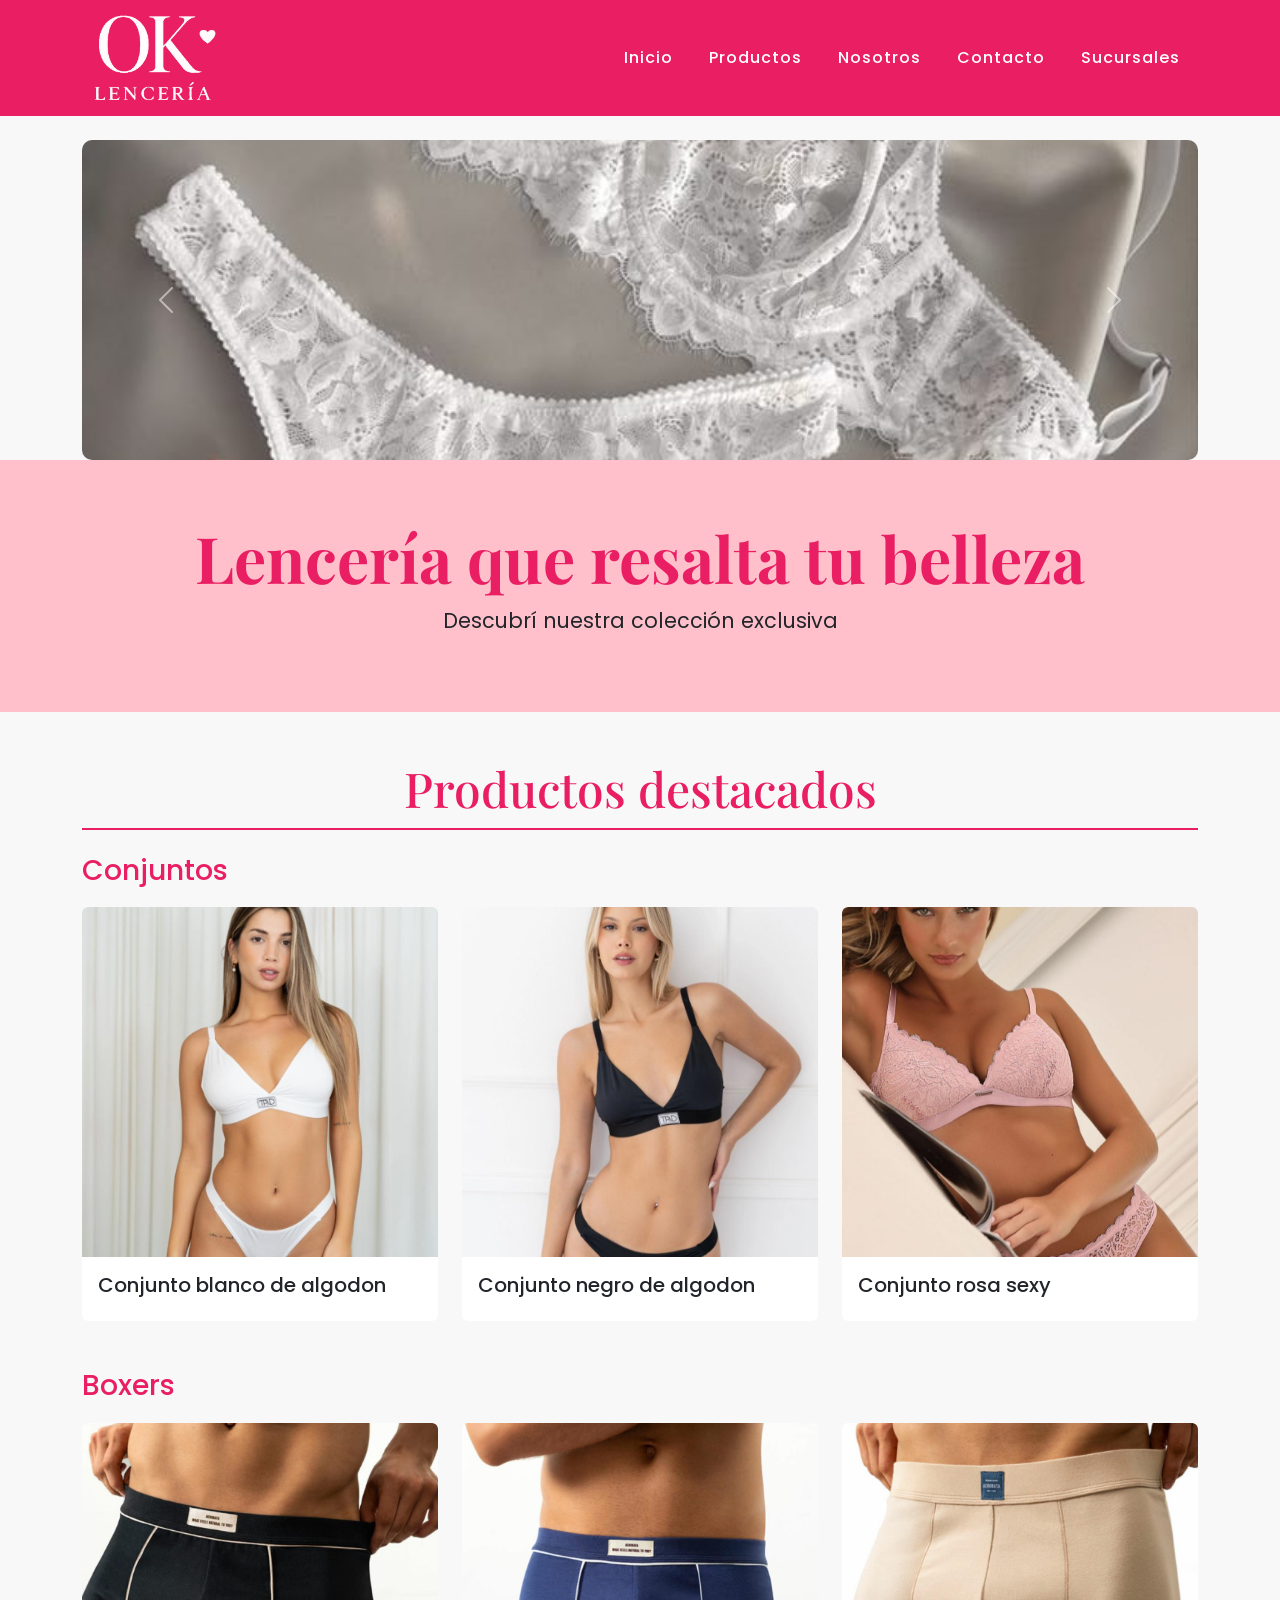
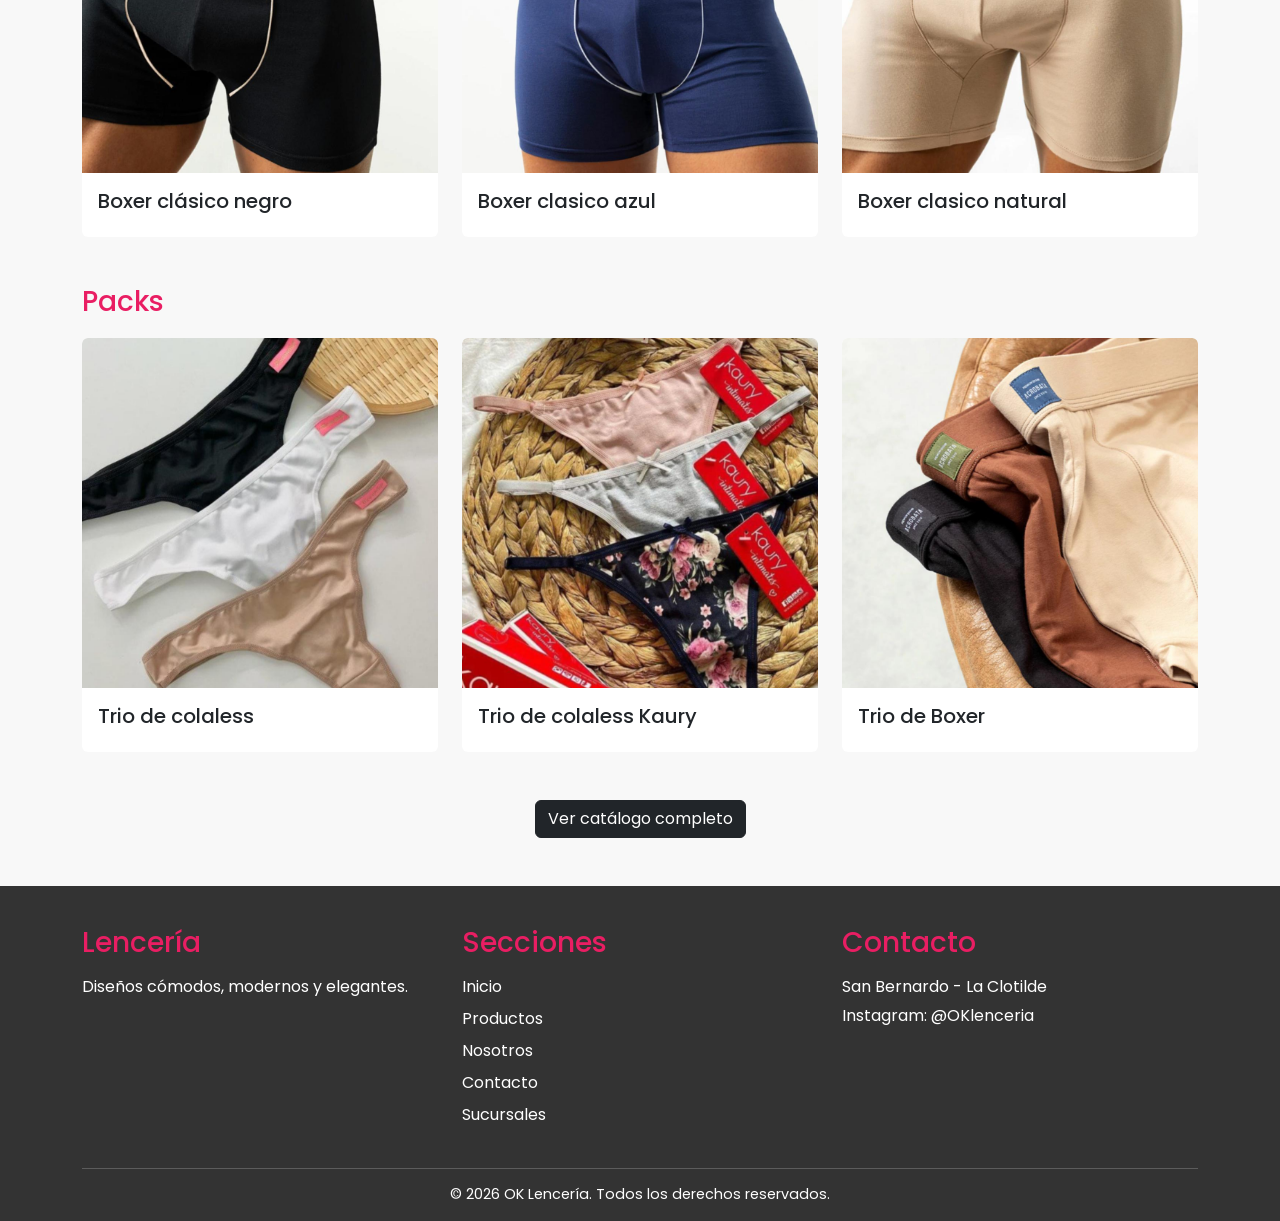
<file: index.html>
<!DOCTYPE html>
<html lang="en">
<head>
    <meta charset="UTF-8">
    <meta name="viewport" content="width=device-width, initial-scale=1.0">
    <meta name="description" content="OK Lenceria: tienda de lenceria elegante, moderna y comoda en San Bernardo yLa Clotilde">
    <meta name="keywords" content="lencería, ropa interior, San Bernardo, La Clotilde, moda femenina">
    <title>Inicio | OK Lenceria</title>

    <link href="https://cdn.jsdelivr.net/npm/bootstrap@5.3.0/dist/css/bootstrap.min.css" rel="stylesheet">
    <link rel="stylesheet" href="css/style.css">
    <link rel="preconnect" href="https://fonts.googleapis.com">
<link rel="preconnect" href="https://fonts.gstatic.com" crossorigin>

<link href="https://fonts.googleapis.com/css2?family=Playfair+Display:wght@500;700&family=Poppins:wght@300;400;500&display=swap" rel="stylesheet">
</head>

<body>


<header>
    <nav class="navbar navbar-expand-lg">
        <div class="container">

            <a class="navbar-brand" href="index.html">
                <img src="imagenes/logo-ok-navbar.png" alt="OK Lencería" class="logo-navbar">

            </a>

            <button 
                class="navbar-toggler" 
                type="button" 
                data-bs-toggle="collapse" 
                data-bs-target="#navbarNav"
                aria-controls="navbarNav"
                aria-expanded="false"
                aria-label="Abrir menú de navegación"
            >
                <span class="navbar-toggler-icon"></span>
            </button>

            <div class="collapse navbar-collapse" id="navbarNav">
                <ul class="navbar-nav ms-auto">

                    <li class="nav-item"><a class="nav-link" href="index.html">Inicio</a></li>
                    <li class="nav-item"><a class="nav-link" href="pages/productos.html">Productos</a></li>
                    <li class="nav-item"><a class="nav-link" href="pages/nosotros.html">Nosotros</a></li>
                    <li class="nav-item"><a class="nav-link" href="pages/contacto.html">Contacto</a></li>
                    <li class="nav-item"><a class="nav-link" href="pages/sucursales.html">Sucursales</a></li>

                </ul>
            </div>

        </div>
    </nav>
</header>

<main>
<section class="container mt-4">

    <div id="carouselLenceria" class="carousel slide" data-bs-ride="carousel">

        <div class="carousel-inner">

            <!-- Imagen 1 -->
            <div class="carousel-item active">
                <img 
                    src="imagenes/conjunto1.jpg"
                    class="d-block w-100 carousel-img"
                    alt="Lencería elegante"
                >
            </div>

            <!-- Imagen 2 -->
            <div class="carousel-item">
                <img 
                    src="imagenes/trio_colaless.jpeg"
                    class="d-block w-100 carousel-img"
                    alt="Trio colaless"
                >
            </div>

            <!-- Imagen 3 -->
            <div class="carousel-item">
                <img 
                    src="imagenes/bodyblanco1.jpeg"
                    class="d-block w-100 carousel-img"
                    alt="Body blanco"
                >
            </div>

        </div>

        <!-- Flechas -->
        <button class="carousel-control-prev" type="button" data-bs-target="#carouselLenceria" data-bs-slide="prev">

            <span class="carousel-control-prev-icon"></span>

        </button>

        <button class="carousel-control-next" type="button" data-bs-target="#carouselLenceria" data-bs-slide="next">

            <span class="carousel-control-next-icon"></span>

        </button>

    </div>

</section>
<!-- HERO -->
<section class="hero">
    <h1>Lencería que resalta tu belleza</h1>
    <p>Descubrí nuestra colección exclusiva</p>
</section>

<!-- PRODUCTOS DESTACADOS -->
<!--<section class="container mt-5">
    <h2 class="text-center">Productos destacados</h2>

    <div class="row">

        <div class="col-md-4">
            <div class="card producto-card">
                <img src="imagenes/conjunto2.jpg" class="card-img-top" alt="Conjunto beige">
                <div class="card-body">
                    <h5>Conjunto Elegante</h5>
                    <p>Diseño cómodo y moderno</p>
                </div>
            </div>
        </div>

        <div class="col-md-4">
            <div class="card producto-card">
                <img src="imagenes/conjunto1.jpg" class="card-img-top" alt="Body encaje">
                <div class="card-body">
                    <h5>Encaje Premium</h5>
                    <p>Calidad superior</p>
                </div>
            </div>
        </div>

        <div class="col-md-4">
            <div class="card producto-card">
                <img src="imagenes/body1.jpg" class="card-img-top" alt="Conjunto encaje">
                <div class="card-body">
                    <h5>Body Sensual</h5>
                    <p>Elegancia y estilo</p>
                </div>
            </div>
        </div>

    </div>
</section>-->
<section class="container mt-5 catalogo-destacado">

    <h2 class="text-center mb-4">Productos destacados</h2>

    <!-- Conjuntos -->
    <h3>Conjuntos</h3>
    <div class="row g-4 mb-5">

        <div class="col-md-4">
            <div class="card producto-card">
                <img src="imagenes/conjuntoblanco1.jpeg" class="card-img-top" alt="Conjunto blanco de algodon">
                <div class="card-body">
                    <h5>Conjunto blanco de algodon</h5>
                </div>
            </div>
        </div>

        <div class="col-md-4">
            <div class="card producto-card">
                <img src="imagenes/conjuntonegro1.jpeg" class="card-img-top" alt="Conjunto negro de algodon">
                <div class="card-body">
                    <h5>Conjunto negro de algodon</h5>
                </div>
            </div>
        </div>

        <div class="col-md-4">
            <div class="card producto-card">
                <img src="imagenes/conjuntorosa1.jpeg" class="card-img-top" alt="Conjunto rosa sexy">
                <div class="card-body">
                    <h5>Conjunto rosa sexy</h5>
                </div>
            </div>
        </div>

    </div>

    <!-- Boxers -->
    <h3>Boxers</h3>
    <div class="row g-4 mb-5">

        <div class="col-md-4">
            <div class="card producto-card">
                <img src="imagenes/boxer1.jpeg" class="card-img-top" alt="Boxer clásico negro">
                <div class="card-body">
                    <h5>Boxer clásico negro</h5>
                </div>
            </div>
        </div>

        <div class="col-md-4">
            <div class="card producto-card">
                <img src="imagenes/boxer2.jpeg" class="card-img-top" alt="Boxer clasico azul">
                <div class="card-body">
                    <h5>Boxer clasico azul</h5>
                </div>
            </div>
        </div>

        <div class="col-md-4">
            <div class="card producto-card">
                <img src="imagenes/boxer3.jpeg" class="card-img-top" alt="Boxer clasico natural">
                <div class="card-body">
                    <h5>Boxer clasico natural</h5>
                </div>
            </div>
        </div>

    </div>

     <!-- packs -->
    <h3>Packs</h3>
    <div class="row g-4 mb-5">

        <div class="col-md-4">
            <div class="card producto-card">
                <img src="imagenes/trio_colaless.jpeg" class="card-img-top" alt="Trio de colaless">
                <div class="card-body">
                    <h5>Trio de colaless</h5>
                </div>
            </div>
        </div>

        <div class="col-md-4">
            <div class="card producto-card">
                <img src="imagenes/trio_kaury.jpeg" class="card-img-top" alt="Trio de colaless kaury">
                <div class="card-body">
                    <h5>Trio de colaless Kaury</h5>
                </div>
            </div>
        </div>

        <div class="col-md-4">
            <div class="card producto-card">
                <img src="imagenes/trio_boxer.jpeg" class="card-img-top" alt="Trio de boxer">
                <div class="card-body">
                    <h5>Trio de Boxer</h5>
                </div>
            </div>
        </div>

    </div>

     <!-- Pijamas 
    <h3>Pijamas</h3>
    <div class="row g-4 mb-5">

        <div class="col-md-4">
            <div class="card producto-card">
                <img src="imagenes/pijama1.jpeg" class="card-img-top" alt="Pijama de invierno">
                <div class="card-body">
                    <h5>Pijama de invierno algodon</h5>
                </div>
            </div>
        </div>

        <div class="col-md-4">
            <div class="card producto-card">
                <img src="imagenes/pijama3.jpeg" class="card-img-top" alt="Pijama de invierno">
                <div class="card-body">
                    <h5>Pijama de invierno algodon</h5>
                </div>
            </div>
        </div>

        <div class="col-md-4">
            <div class="card producto-card">
                <img src="imagenes/pijama2.jpeg" class="card-img-top" alt="Pijama">
                <div class="card-body">
                    <h5>Pijama cómodo</h5>
                </div>
            </div>
        </div>

    </div>

     Pantuflas 
    <h3>Pantuflas</h3>
    <div class="row g-4 mb-5">

        <div class="col-md-4">
            <div class="card producto-card">
                <img src="imagenes/pantuflas1.jpeg" class="card-img-top" alt="Pantuflas de invierno">
                <div class="card-body">
                    <h5>Pantuflas de invierno</h5>
                </div>
            </div>
        </div>

        <div class="col-md-4">
            <div class="card producto-card">
                <img src="imagenes/pantuflas2.jpeg" class="card-img-top" alt="Pantuflas de invierno color natural">
                <div class="card-body">
                    <h5>Pantuflas de invierno color natural</h5>
                </div>
            </div>
        </div>

        <div class="col-md-4">
            <div class="card producto-card">
                <img src="imagenes/pantuflas3.jpeg" class="card-img-top" alt="Pantuflas animalprint ">
                <div class="card-body">
                    <h5>Pantuflas animalprint</h5>
                </div>
            </div>
        </div>

    </div>

      Medias 
    <h3>Medias infantiles</h3>
    <div class="row g-4 mb-5">

        <div class="col-md-4">
            <div class="card producto-card">
                <img src="imagenes/soquete1.jpeg" class="card-img-top" alt="Medias para niñas">
                <div class="card-body">
                    <h5>Medias para niñas</h5>
                </div>
            </div>
        </div>

        <div class="col-md-4">
            <div class="card producto-card">
                <img src="imagenes/soquete2.jpeg" class="card-img-top" alt="Medias para niñas simpaticas">
                <div class="card-body">
                    <h5>Medias para niñas simpaticas</h5>
                </div>
            </div>
        </div>

        <div class="col-md-4">
            <div class="card producto-card">
                <img src="imagenes/soquete3.jpeg" class="card-img-top" alt="Medias para niñas">
                <div class="card-body">
                    <h5>Medias para niñas</h5>
                </div>
            </div>
        </div>

    </div> -->

<div class="text-center mb-5">
    <a href="pages/productos.html" class="btn btn-dark">
        Ver catálogo completo
    </a>
</div>


</section>

</main>


<footer class="footer">
    <div class="container">
        <div class="row text-center text-md-start">

            <div class="col-md-4">
                <h3>Lencería</h3>
                <p>Diseños cómodos, modernos y elegantes.</p>
            </div>

            <div class="col-md-4">
                <h3>Secciones</h3>
                <ul>
                    <li><a href="index.html">Inicio</a></li>
                    <li><a href="pages/productos.html">Productos</a></li>
                    <li><a href="pages/nosotros.html">Nosotros</a></li>
                    <li><a href="pages/contacto.html">Contacto</a></li>
                    <li><a href="pages/sucursales.html">Sucursales</a></li>
                </ul>
            </div>

            <div class="col-md-4">
                <h3>Contacto</h3>
                <p>San Bernardo - La Clotilde</p>
                <p>Instagram: @OKlenceria</p>
            </div>

        </div>

        <p class="footer-copy text-center">
            © 2026 OK Lencería. Todos los derechos reservados.
        </p>
    </div>
</footer>


<script src="https://cdn.jsdelivr.net/npm/bootstrap@5.3.0/dist/js/bootstrap.bundle.min.js"></script>
    
</body>

</html>
</file>
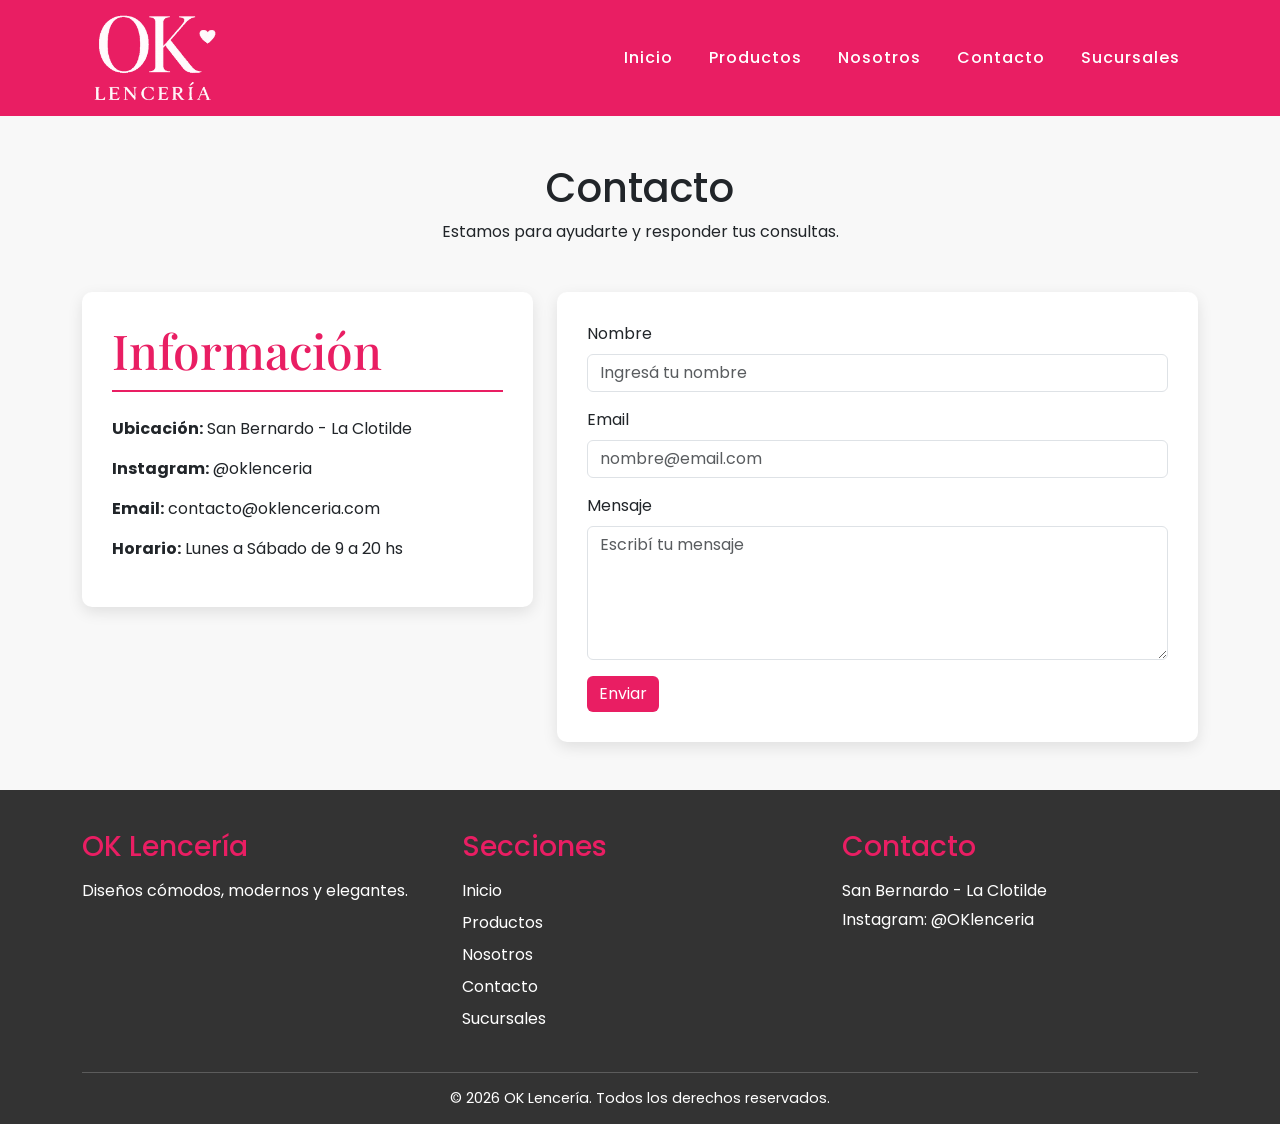
<file: pages/contacto.html>
<!DOCTYPE html>
<html lang="en">
<head>
    <meta charset="UTF-8">
    <meta name="viewport" content="width=device-width, initial-scale=1.0">
    <meta name="description" content="Como podes contactarnos?">
    <meta name="keywords" content="lencería, ropa interior, San Bernardo, La Clotilde, moda femenina">
    <title>Contacto | OK Lenceria </title>

    <link href="https://cdn.jsdelivr.net/npm/bootstrap@5.3.0/dist/css/bootstrap.min.css" rel="stylesheet">
    <link rel="stylesheet" href="../css/style.css">
    <link rel="preconnect" href="https://fonts.googleapis.com">
<link rel="preconnect" href="https://fonts.gstatic.com" crossorigin>

<link href="https://fonts.googleapis.com/css2?family=Playfair+Display:wght@500;700&family=Poppins:wght@300;400;500&display=swap" rel="stylesheet">
</head>

<body>

<header>
    <nav class="navbar navbar-expand-lg">
        <div class="container">
            <a class="navbar-brand" href="../index.html">
                <img src="../imagenes/logo-ok-navbar.png" alt="OK Lencería" class="logo-navbar">
            </a>

            <button class="navbar-toggler" type="button" data-bs-toggle="collapse" data-bs-target="#navbarNav">
                <span class="navbar-toggler-icon"></span>
            </button>

            <div class="collapse navbar-collapse" id="navbarNav">
                <ul class="navbar-nav ms-auto">
                    <li class="nav-item"><a class="nav-link" href="../index.html">Inicio</a></li>
                    <li class="nav-item"><a class="nav-link" href="productos.html">Productos</a></li>
                    <li class="nav-item"><a class="nav-link" href="nosotros.html">Nosotros</a></li>
                    <li class="nav-item"><a class="nav-link" href="contacto.html">Contacto</a></li>
                    <li class="nav-item"><a class="nav-link" href="sucursales.html">Sucursales</a></li>
                </ul>
            </div>
        </div>
    </nav>
</header>

<main class="container mt-5 mb-5">

    <section class="text-center mb-5">
        <h1>Contacto</h1>
        <p>Estamos para ayudarte y responder tus consultas.</p>
    </section>

    <section class="row g-4 justify-content-center">

        <div class="col-md-5">
            <div class="info-card">
                <h2>Información</h2>
                <p><strong>Ubicación:</strong> San Bernardo - La Clotilde</p>
                <p><strong>Instagram:</strong> @oklenceria</p>
                <p><strong>Email:</strong> contacto@oklenceria.com</p>
                <p><strong>Horario:</strong> Lunes a Sábado de 9 a 20 hs</p>
            </div>
        </div>

        <div class="col-md-7">
            <form class="formulario-contacto">

                <div class="mb-3">
                    <label for="nombre" class="form-label">Nombre</label>
                    <input type="text" class="form-control" id="nombre" placeholder="Ingresá tu nombre">
                </div>

                <div class="mb-3">
                    <label for="email" class="form-label">Email</label>
                    <input type="email" class="form-control" id="email" placeholder="nombre@email.com">
                </div>

                <div class="mb-3">
                    <label for="mensaje" class="form-label">Mensaje</label>
                    <textarea class="form-control" id="mensaje" rows="5" placeholder="Escribí tu mensaje"></textarea>
                </div>

                <button type="submit" class="btn btn-dark">Enviar</button>

            </form>
        </div>

    </section>

</main>

<footer class="footer">
    <div class="container">
        <div class="row text-center text-md-start">

            <div class="col-md-4">
                <h3>OK Lencería</h3>
                <p>Diseños cómodos, modernos y elegantes.</p>
            </div>

            <div class="col-md-4">
                <h3>Secciones</h3>
                <ul>
                    <li><a href="../index.html">Inicio</a></li>
                    <li><a href="productos.html">Productos</a></li>
                    <li><a href="nosotros.html">Nosotros</a></li>
                    <li><a href="contacto.html">Contacto</a></li>
                    <li><a href="sucursales.html">Sucursales</a></li>
                </ul>
            </div>

            <div class="col-md-4">
                <h3>Contacto</h3>
                <p>San Bernardo - La Clotilde</p>
                <p>Instagram: @OKlenceria</p>
            </div>

        </div>

        <p class="footer-copy text-center">
            © 2026 OK Lencería. Todos los derechos reservados.
        </p>
    </div>
</footer>

<script src="https://cdn.jsdelivr.net/npm/bootstrap@5.3.0/dist/js/bootstrap.bundle.min.js"></script>

</body>

</html>
</file>
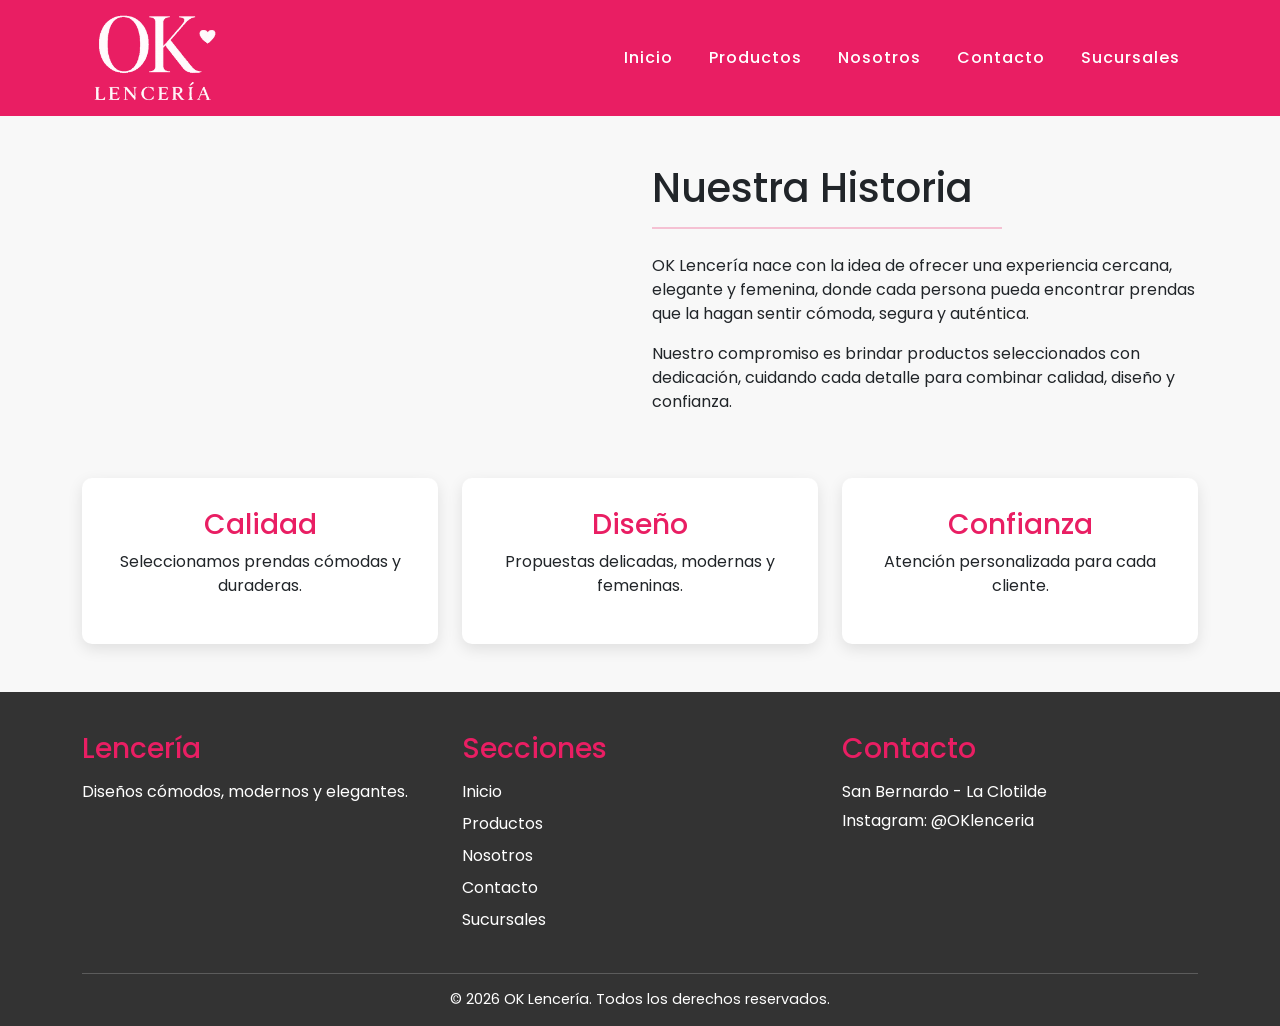
<file: pages/nosotros.html>
<!DOCTYPE html>
<html lang="en">
<head>
    <meta charset="UTF-8">
    <meta name="viewport" content="width=device-width, initial-scale=1.0">
    <meta name="description" content="Conocenos">
    <meta name="keywords" content="lencería, ropa interior, San Bernardo, La Clotilde, moda femenina">
    <title>Nosotros | OK Lenceria</title>

    <link href="https://cdn.jsdelivr.net/npm/bootstrap@5.3.0/dist/css/bootstrap.min.css" rel="stylesheet">
    <link rel="stylesheet" href="../css/style.css">
    <link rel="preconnect" href="https://fonts.googleapis.com">
<link rel="preconnect" href="https://fonts.gstatic.com" crossorigin>

<link href="https://fonts.googleapis.com/css2?family=Playfair+Display:wght@500;700&family=Poppins:wght@300;400;500&display=swap" rel="stylesheet">
</head>

<body>

<header>
    <nav class="navbar navbar-expand-lg">
        <div class="container">

            <a class="navbar-brand" href="../index.html">
                <img src="../imagenes/logo-ok-navbar.png" alt="OK Lencería" class="logo-navbar">
            </a>

            <button 
                class="navbar-toggler" 
                type="button" 
                data-bs-toggle="collapse" 
                data-bs-target="#navbarNav"
                aria-controls="navbarNav"
                aria-expanded="false"
                aria-label="Abrir menú de navegación"
            >
                <span class="navbar-toggler-icon"></span>
            </button>

            <div class="collapse navbar-collapse" id="navbarNav">
                <ul class="navbar-nav ms-auto">

                    <li class="nav-item"><a class="nav-link" href="../index.html">Inicio</a></li>
                    <li class="nav-item"><a class="nav-link" href="productos.html">Productos</a></li>
                    <li class="nav-item"><a class="nav-link" href="nosotros.html">Nosotros</a></li>
                    <li class="nav-item"><a class="nav-link" href="contacto.html">Contacto</a></li>
                    <li class="nav-item"><a class="nav-link" href="sucursales.html">Sucursales</a></li>

                </ul>
            </div>

        </div>
    </nav>
</header>


<main class="container mt-5 mb-5">

   
    <!-- Imagen + texto -->
    <section class="row align-items-center mb-5">

        <div class="col-md-6">
            
        </div>

        <div class="col-md-6">

            <h1>Nuestra Historia</h1>
            <hr class="linea-titulo">

            <p>
                OK Lencería nace con la idea de ofrecer una experiencia cercana,
                elegante y femenina, donde cada persona pueda encontrar prendas
                que la hagan sentir cómoda, segura y auténtica.   
            </p>
                
            <p>
                Nuestro compromiso es brindar productos seleccionados con dedicación,
                cuidando cada detalle para combinar calidad, diseño y confianza.  
            </p>

        </div>

    </section>

    <!-- Cards -->
    <section class="row text-center g-4">

        <div class="col-md-4">

            <div class="info-card">

                <h3>Calidad</h3>
                <p>
                    Seleccionamos prendas cómodas y duraderas.  
                </p>

            </div>

        </div>

        <div class="col-md-4">

            <div class="info-card">

                <h3>Diseño</h3>

                <p>
                   Propuestas delicadas, modernas y femeninas.
                </p>

            </div>

        </div>

        <div class="col-md-4">

            <div class="info-card">

                <h3>Confianza</h3>

                <p>
                    Atención personalizada para cada cliente.
                </p>

            </div>

        </div>

    </section>

</main>


<footer class="footer">
    <div class="container">
        <div class="row text-center text-md-start">

            <div class="col-md-4">
                <h3>Lencería</h3>
                <p>Diseños cómodos, modernos y elegantes.</p>
            </div>

            <div class="col-md-4">
                <h3>Secciones</h3>
                <ul>
                    <li><a href="../index.html">Inicio</a></li>
                    <li><a href="productos.html">Productos</a></li>
                    <li><a href="nosotros.html">Nosotros</a></li>
                    <li><a href="contacto.html">Contacto</a></li>
                    <li><a href="sucursales.html">Sucursales</a></li>
                </ul>
            </div>

            <div class="col-md-4">
                <h3>Contacto</h3>
                <p>San Bernardo - La Clotilde</p>
                <p>Instagram: @OKlenceria</p>
            </div>

        </div>

        <p class="footer-copy text-center">
            © 2026 OK Lencería. Todos los derechos reservados.
        </p>
    </div>

</footer>

<script src="https://cdn.jsdelivr.net/npm/bootstrap@5.3.0/dist/js/bootstrap.bundle.min.js"></script>
    
</body>

</html>
</file>
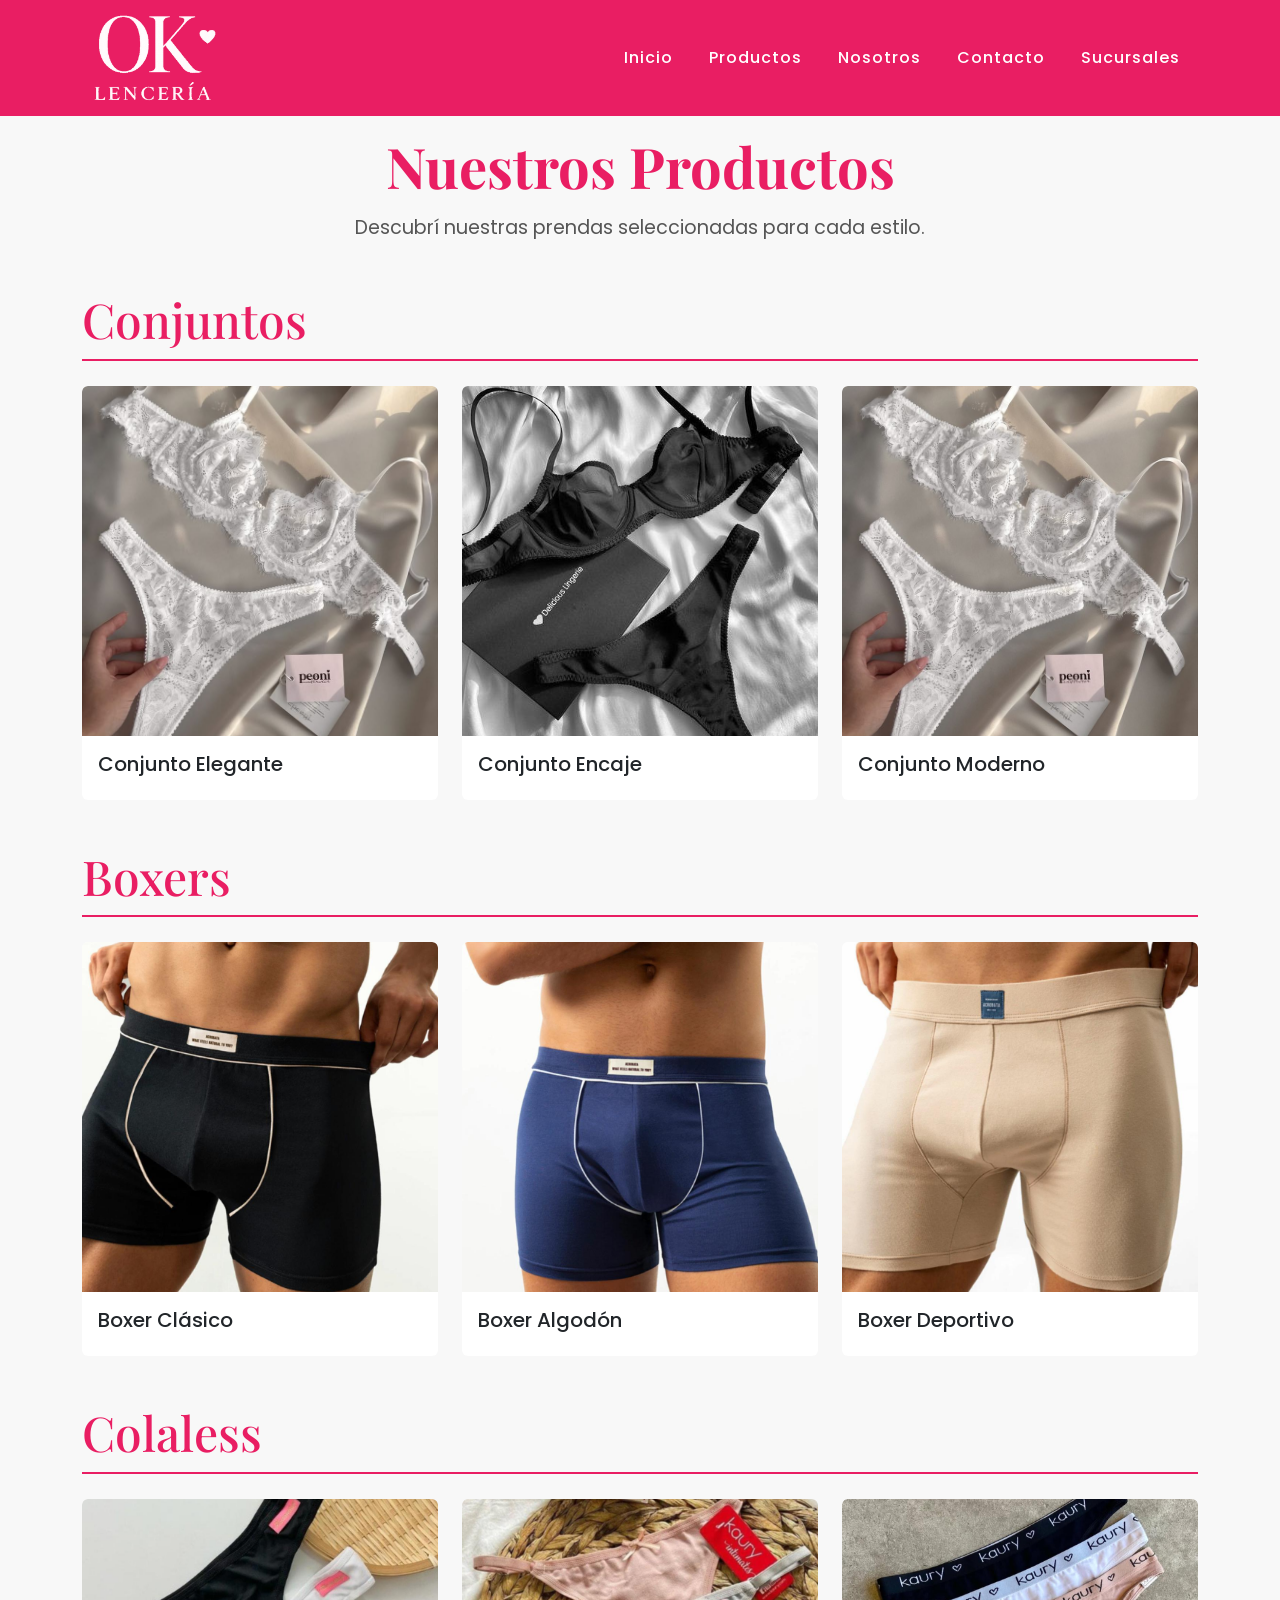
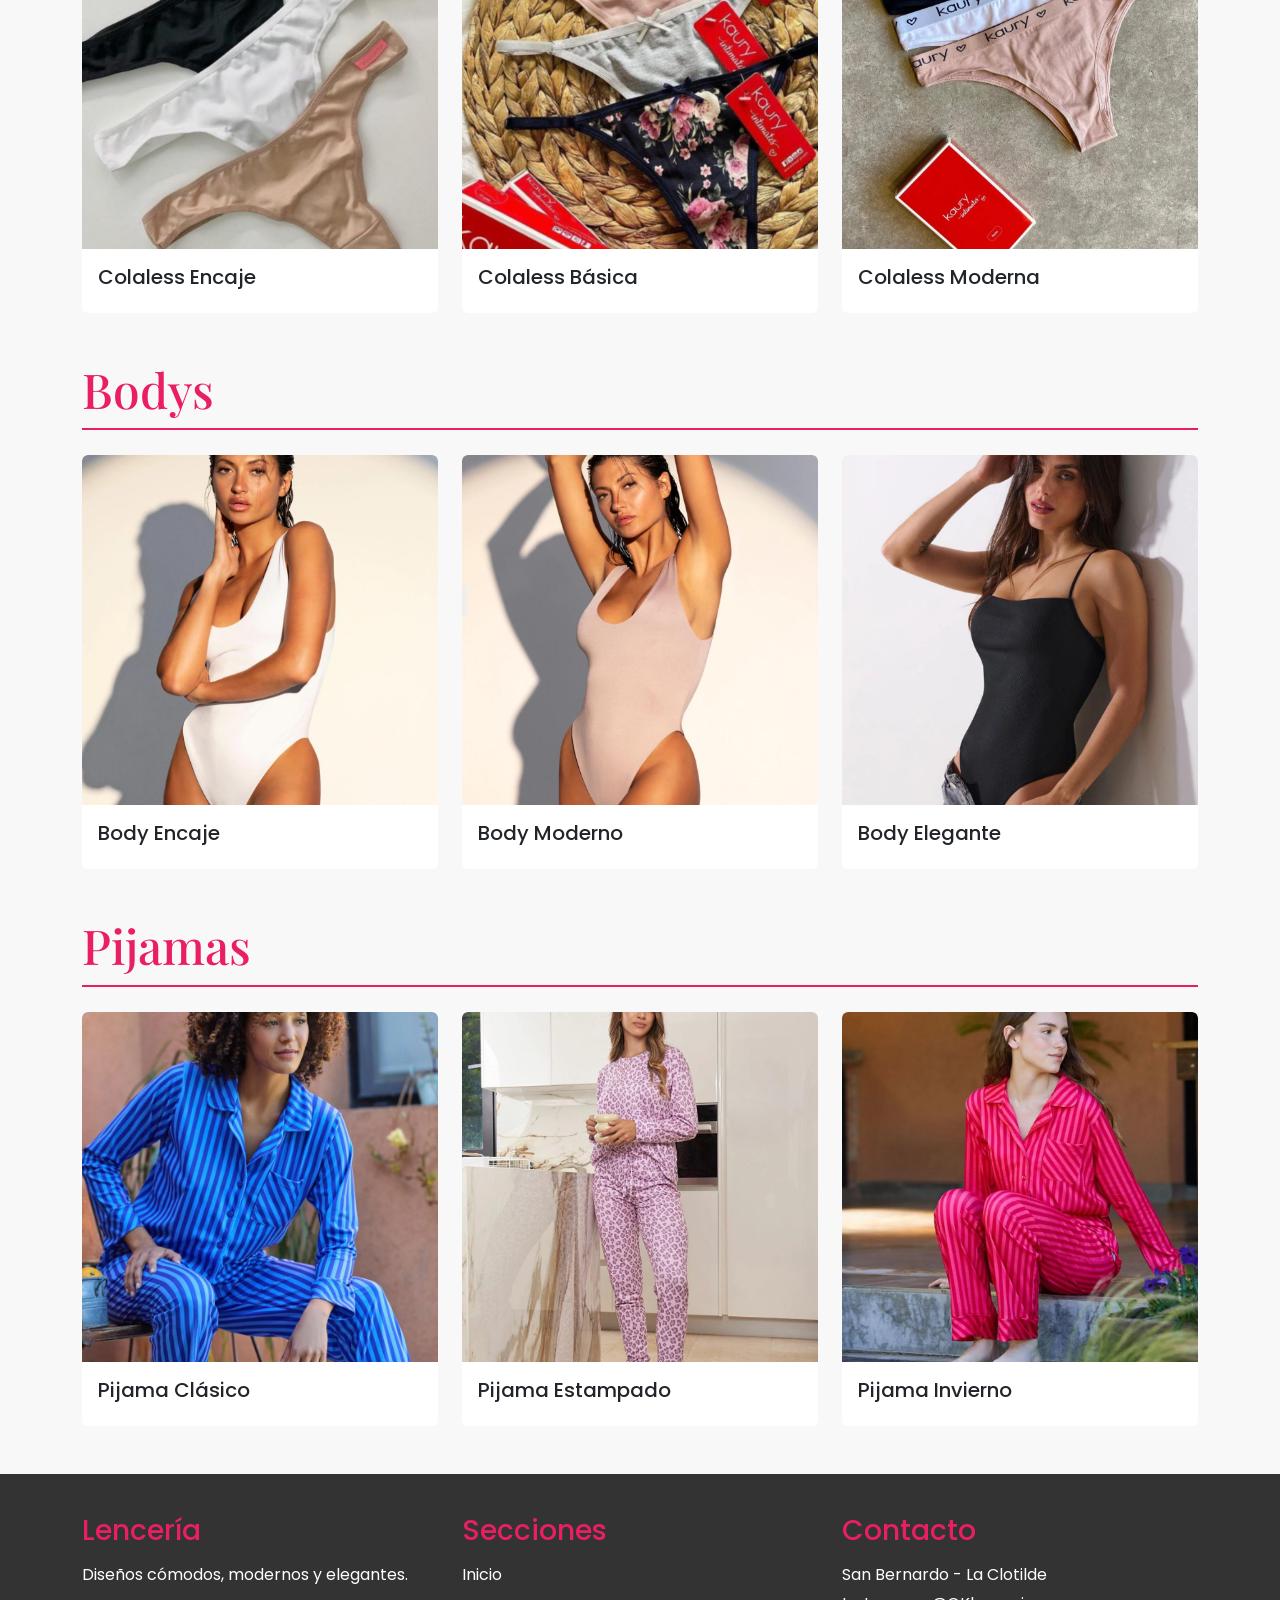
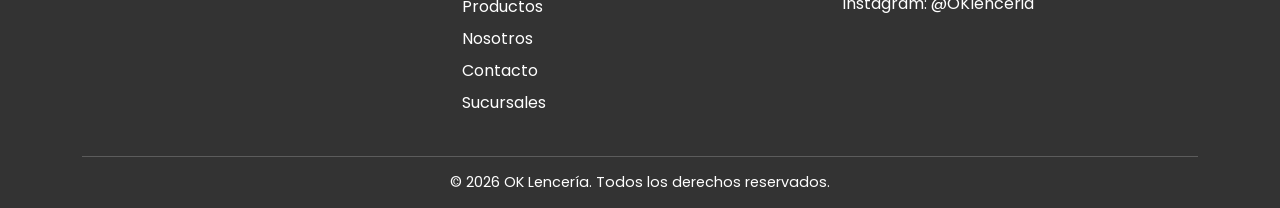
<file: pages/productos.html>
<!DOCTYPE html>
<html lang="en">
<head>
    <meta charset="UTF-8">
    <meta name="viewport" content="width=device-width, initial-scale=1.0">
    <meta name="description" content="Productos de lenceria">
    <meta name="keywords" content="lencería, ropa interior, San Bernardo, La Clotilde, moda femenina">
    <title>Productos | OK Lenceria</title>

     <link href="https://cdn.jsdelivr.net/npm/bootstrap@5.3.0/dist/css/bootstrap.min.css" rel="stylesheet">
     <link rel="stylesheet" href="../css/style.css">
     <link rel="preconnect" href="https://fonts.googleapis.com">
<link rel="preconnect" href="https://fonts.gstatic.com" crossorigin>

<link href="https://fonts.googleapis.com/css2?family=Playfair+Display:wght@500;700&family=Poppins:wght@300;400;500&display=swap" rel="stylesheet">
</head>

<body>

<header>
    <nav class="navbar navbar-expand-lg">
        <div class="container">

            <a class="navbar-brand" href="../index.html">
                <img src="../imagenes/logo-ok-navbar.png" alt="OK Lencería" class="logo-navbar">
            </a>

            <button 
                class="navbar-toggler" 
                type="button" 
                data-bs-toggle="collapse" 
                data-bs-target="#navbarNav"
                aria-controls="navbarNav"
                aria-expanded="false"
                aria-label="Abrir menú de navegación"
            >
                <span class="navbar-toggler-icon"></span>
            </button>

            <div class="collapse navbar-collapse" id="navbarNav">
                <ul class="navbar-nav ms-auto">

                    <li class="nav-item"><a class="nav-link" href="../index.html">Inicio</a></li>
                    <li class="nav-item"><a class="nav-link" href="productos.html">Productos</a></li>
                    <li class="nav-item"><a class="nav-link" href="nosotros.html">Nosotros</a></li>
                    <li class="nav-item"><a class="nav-link" href="contacto.html">Contacto</a></li>
                    <li class="nav-item"><a class="nav-link" href="sucursales.html">Sucursales</a></li>

                </ul>
            </div>

        </div>
    </nav>
</header>

<!--main class="container mt-5">

    <h1 class="text-center">Nuestros Productos</h1>

    <div class="row g-4">

        -producto 1
        <div class="col-md-4">
            <div class="card producto-card">
                <img src="../imagenes/lenceria1.jpg" class="card-img-top" alt="Producto lencería">
                <div class="card-body">
                    <h5 class="card title">Conjunto elegante</h5>
                    <p class="card text">Diseño elegante y cómodo</p>

                    <a href="#" class="btn btn-dark">
                        Ver mas
                    </a>
                </div>
            </div>
        </div>

    </div>

    - Producto 2 
    <div class="col-md-4">
            <div class="card producto-card">
                <img src="../imagenes/lenceria2.jpg" class="card-img-top" alt="Lencería encaje">

                <div class="card-body">
                    <h5 class="card-title">Encaje Premium</h5>
                    <p class="card-text">
                        Materiales de alta calidad.
                    </p>

                    <a href="#" class="btn btn-dark">
                        Ver más
                    </a>
                </div>
            </div>
        </div>

        - Producto 3 
        <div class="col-md-4">
            <div class="card producto-card">
                <img src="../imagenes/lenceria3.jpg" class="card-img-top" alt="Body sensual">

                <div class="card-body">
                    <h5 class="card-title">Body Sensual</h5>
                    <p class="card-text">
                        Elegancia moderna y delicada.
                    </p>

                    <a href="#" class="btn btn-dark">
                        Ver más
                    </a>
                </div>
            </div>
        </div>

    </div-->

    <main class="container mt-3 mb-5 catalogo-productos">

    <section class="text-center mb-5">
    <h1>Nuestros Productos</h1>

    <p class="catalogo-texto">
        Descubrí nuestras prendas seleccionadas para cada estilo.
    </p>
    </section>

    <!-- Conjuntos -->
    <section class="mb-5">
        <h2>Conjuntos</h2>

        <div class="row g-4">
            <div class="col-md-4">
                <div class="card producto-card">
                    <img src="../imagenes/conjunto1.jpg" class="card-img-top" alt="Conjunto de lencería elegante">
                    <div class="card-body">
                        <h5>Conjunto Elegante</h5>
                    </div>
                </div>
            </div>

            <div class="col-md-4">
                <div class="card producto-card">
                    <img src="../imagenes/conjunto2.jpg" class="card-img-top" alt="Conjunto de encaje">
                    <div class="card-body">
                        <h5>Conjunto Encaje</h5>
                    </div>
                </div>
            </div>

            <div class="col-md-4">
                <div class="card producto-card">
                    <img src="../imagenes/conjunto3.jpg" class="card-img-top" alt="Conjunto moderno">
                    <div class="card-body">
                        <h5>Conjunto Moderno</h5>
                    </div>
                </div>
            </div>
        </div>
    </section>

    <!-- Boxers -->
    <section class="mb-5">
        <h2>Boxers</h2>

        <div class="row g-4">
            <div class="col-md-4">
                <div class="card producto-card">
                    <img src="../imagenes/boxer1.jpeg" class="card-img-top" alt="Boxer clásico">
                    <div class="card-body">
                        <h5>Boxer Clásico</h5>
                    </div>
                </div>
            </div>

            <div class="col-md-4">
                <div class="card producto-card">
                    <img src="../imagenes/boxer2.jpeg" class="card-img-top" alt="Boxer de algodón">
                    <div class="card-body">
                        <h5>Boxer Algodón</h5>
                    </div>
                </div>
            </div>

            <div class="col-md-4">
                <div class="card producto-card">
                    <img src="../imagenes/boxer3.jpeg" class="card-img-top" alt="Boxer deportivo">
                    <div class="card-body">
                        <h5>Boxer Deportivo</h5>
                    </div>
                </div>
            </div>
        </div>
    </section>

    <!-- Colaless -->
    <section class="mb-5">
        <h2>Colaless</h2>

        <div class="row g-4">
            <div class="col-md-4">
                <div class="card producto-card">
                    <img src="../imagenes/trio_colaless.jpeg" class="card-img-top" alt="Colaless de encaje">
                    <div class="card-body">
                        <h5>Colaless Encaje</h5>
                    </div>
                </div>
            </div>

            <div class="col-md-4">
                <div class="card producto-card">
                    <img src="../imagenes/trio_kaury.jpeg" class="card-img-top" alt="Colaless básica">
                    <div class="card-body">
                        <h5>Colaless Básica</h5>
                    </div>
                </div>
            </div>

            <div class="col-md-4">
                <div class="card producto-card">
                    <img src="../imagenes/vedetina1.jpeg" class="card-img-top" alt="Colaless moderna">
                    <div class="card-body">
                        <h5>Colaless Moderna</h5>
                    </div>
                </div>
            </div>
        </div>
    </section>

    
     <!-- Bodys -->
    <section class="mb-5">
        <h2>Bodys</h2>

        <div class="row g-4">
            <div class="col-md-4">
            <div class="card producto-card">
                <img src="../imagenes/bodyblanco1.jpeg" class="card-img-top" alt="Body de encaje">
                <div class="card-body">
                    <h5>Body Encaje</h5>
                </div>
            </div>
        </div>
    
        <div class="col-md-4">
            <div class="card producto-card">
                <img src="../imagenes/bodyrosa1.jpeg" class="card-img-top" alt="Body moderno">
                <div class="card-body">
                    <h5>Body Moderno</h5>
                </div>
            </div>
        </div>

        <div class="col-md-4">
            <div class="card producto-card">
                <img src="../imagenes/bodynegro1.jpeg" class="card-img-top" alt="Body elegante">
                <div class="card-body">
                    <h5>Body Elegante</h5>
                </div>
            </div>
        </div>

    </div>
</section>

    <!-- Pijamas -->
    <section class="mb-5">
       <h2>Pijamas</h2>

       <div class="row g-4">
            <div class="col-md-4">
            <div class="card producto-card">
                <img src="../imagenes/pijama1.jpeg" class="card-img-top" alt="Pijama cómodo">
                <div class="card-body">
                    <h5>Pijama Clásico</h5>
                </div>
            </div>
        </div>

        <div class="col-md-4">
            <div class="card producto-card">
                <img src="../imagenes/pijama2.jpeg" class="card-img-top" alt="Pijama estampado">
                <div class="card-body">
                    <h5>Pijama Estampado</h5>
                </div>
            </div>
        </div>

        <div class="col-md-4">
            <div class="card producto-card">
                <img src="../imagenes/pijama3.jpeg" class="card-img-top" alt="Pijama de invierno">
                <div class="card-body">
                    <h5>Pijama Invierno</h5>
                </div>
            </div>
        </div>

    </div>
</section>
</main>

 


<footer class="footer">
    <div class="container">
        <div class="row text-center text-md-start">

            <div class="col-md-4">
                <h3>Lencería</h3>
                <p>Diseños cómodos, modernos y elegantes.</p>
            </div>

            <div class="col-md-4">
                <h3>Secciones</h3>
                <ul>
                    <li><a href="../index.html">Inicio</a></li>
                    <li><a href="productos.html">Productos</a></li>
                    <li><a href="nosotros.html">Nosotros</a></li>
                    <li><a href="contacto.html">Contacto</a></li>
                    <li><a href="sucursales.html">Sucursales</a></li>
                </ul>
            </div>

            <div class="col-md-4">
                <h3>Contacto</h3>
                <p>San Bernardo - La Clotilde</p>
                <p>Instagram: @OKlenceria</p>
            </div>

        </div>

        <p class="footer-copy text-center">
            © 2026 OK Lencería. Todos los derechos reservados.
        </p>
    </div>
</footer>


<script src="https://cdn.jsdelivr.net/npm/bootstrap@5.3.0/dist/js/bootstrap.bundle.min.js"></script>

    
</body>
</html>
</file>
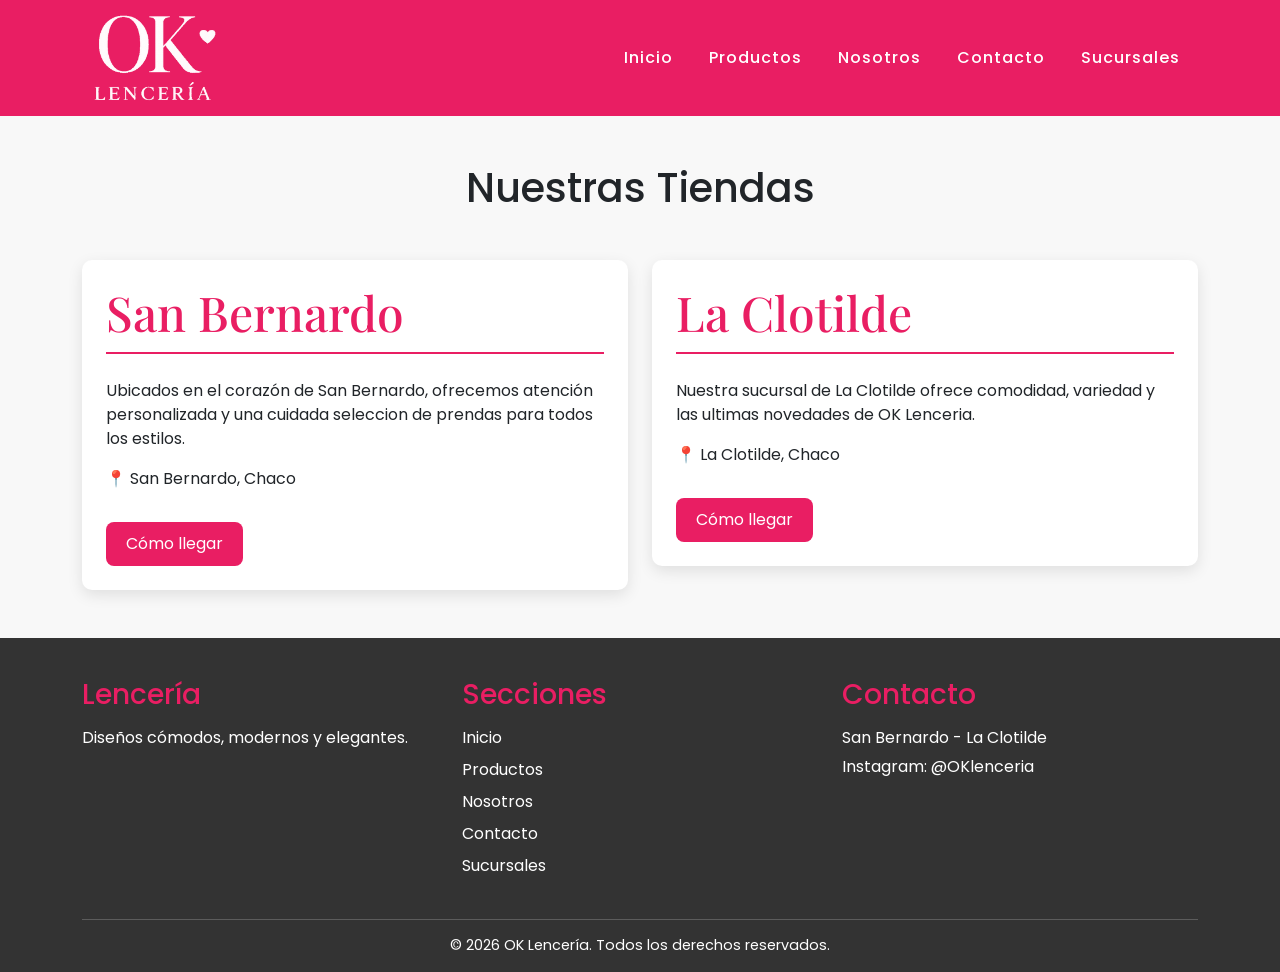
<file: pages/sucursales.html>
<!DOCTYPE html>
<html lang="en">
<head>
    <meta charset="UTF-8">
    <meta name="viewport" content="width=device-width, initial-scale=1.0">
    <meta name="description" content="Nuestras sucursales">
    <meta name="keywords" content="lencería, ropa interior, San Bernardo, La Clotilde, moda femenina">
    <title>Sucursales | OK Lenceria</title>

    <link href="https://cdn.jsdelivr.net/npm/bootstrap@5.3.0/dist/css/bootstrap.min.css" rel="stylesheet">
    <link rel="stylesheet" href="../css/style.css">
    <link rel="preconnect" href="https://fonts.googleapis.com">
<link rel="preconnect" href="https://fonts.gstatic.com" crossorigin>

<link href="https://fonts.googleapis.com/css2?family=Playfair+Display:wght@500;700&family=Poppins:wght@300;400;500&display=swap" rel="stylesheet">
</head>

<body>

<header>
    <nav class="navbar navbar-expand-lg">
        <div class="container">

            <a class="navbar-brand" href="../index.html">
                <img src="../imagenes/logo-ok-navbar.png" alt="OK Lencería" class="logo-navbar">
            </a>

            <button 
                class="navbar-toggler" 
                type="button" 
                data-bs-toggle="collapse" 
                data-bs-target="#navbarNav"
                aria-controls="navbarNav"
                aria-expanded="false"
                aria-label="Abrir menú de navegación"
            >
                <span class="navbar-toggler-icon"></span>
            </button>

            <div class="collapse navbar-collapse" id="navbarNav">
                <ul class="navbar-nav ms-auto">

                    <li class="nav-item"><a class="nav-link" href="../index.html">Inicio</a></li>
                    <li class="nav-item"><a class="nav-link" href="productos.html">Productos</a></li>
                    <li class="nav-item"><a class="nav-link" href="nosotros.html">Nosotros</a></li>
                    <li class="nav-item"><a class="nav-link" href="contacto.html">Contacto</a></li>
                    <li class="nav-item"><a class="nav-link" href="sucursales.html">Sucursales</a></li>

                </ul>
            </div>

        </div>
    </nav>
</header>


<main class="container mt-5 mb-5">

    <h1 class="text-center mb-5">
        Nuestras Tiendas
    </h1>

    <div class="row g-4">

        <!-- San Bernardo -->
        <div class="col-md-6">

            <div class="sucursal-card">
                 <div class="p-4">
                    <h2>San Bernardo</h2>
                      <p>Ubicados en el corazón de San Bernardo, ofrecemos atención personalizada 
                        y una cuidada seleccion de prendas para todos los estilos.</p>
                      <p>📍 San Bernardo, Chaco</p>
                      <a href="https://www.google.com/maps/search/San+Bernardo+Chaco"target="_blank"class="btn-llegar">Cómo llegar</a>

                 </div>
            </div>
        </div>

        <!-- La Clotilde -->
        <div class="col-md-6">

            <div class="sucursal-card">
                <div class="p-4">
                    <h2>La Clotilde</h2>
                    <p>Nuestra sucursal de La Clotilde ofrece comodidad, variedad y las ultimas
                        novedades de OK Lenceria. </p>
                    <p>📍 La Clotilde, Chaco</p>
                    <a href="https://www.google.com/maps/search/La+Clotilde+Chaco"target="_blank"class="btn-llegar">Cómo llegar</a>

                </div>
            </div>
         </div>
        </div>


</main>


<footer class="footer">
    <div class="container">
        <div class="row text-center text-md-start">

            <div class="col-md-4">
                <h3>Lencería</h3>
                <p>Diseños cómodos, modernos y elegantes.</p>
            </div>

            <div class="col-md-4">
                <h3>Secciones</h3>
                <ul>
                    <li><a href="../index.html">Inicio</a></li>
                    <li><a href="productos.html">Productos</a></li>
                    <li><a href="nosotros.html">Nosotros</a></li>
                    <li><a href="contacto.html">Contacto</a></li>
                    <li><a href="sucursales.html">Sucursales</a></li>
                </ul>
            </div>

            <div class="col-md-4">
                <h3>Contacto</h3>
                <p>San Bernardo - La Clotilde</p>
                <p>Instagram: @OKlenceria</p>
            </div>

        </div>

        <p class="footer-copy text-center">
            © 2026 OK Lencería. Todos los derechos reservados.
        </p>
    </div>
</footer>


<script src="https://cdn.jsdelivr.net/npm/bootstrap@5.3.0/dist/js/bootstrap.bundle.min.js"></script>
    
</body>

</html>
</file>
<file: css/style.css>
header {
  background-color: #e91e63;
}
header .navbar a {
  font-family: "Poppins", sans-serif;
  font-weight: 500;
  letter-spacing: 1px;
  color: white;
  margin: 0 10px;
}
header .navbar a:hover {
  color: black;
}
header .navbar-brand {
  display: flex;
  align-items: center;
  text-decoration: none;
}
header .logo-navbar {
  height: 90px;
  width: auto;
  object-fit: contain;
}

.footer {
  background-color: #333;
  color: white;
  padding: 40px 0 10px;
}
.footer h3 {
  color: #e91e63;
  margin-bottom: 15px;
}
.footer p {
  margin: 5px 0;
}
.footer ul {
  list-style: none;
  padding: 0;
}
.footer ul li {
  margin-bottom: 8px;
}
.footer ul li a {
  color: white;
  text-decoration: none;
  transition: color 0.3s;
}
.footer ul li a:hover {
  color: #e91e63;
}
.footer .footer-copy {
  border-top: 1px solid rgba(255, 255, 255, 0.2);
  margin-top: 25px;
  padding-top: 15px;
  font-size: 0.9rem;
}

.hero {
  text-align: center;
  padding: 60px;
  transition: transform 0.5s;
  background-color: pink;
}
.hero h1 {
  font-family: "Playfair Display", serif;
  font-size: 4rem;
  font-weight: 700;
  color: #e91e63;
}
.hero:hover {
  transform: scale(1.05);
}
.hero p {
  font-family: "Poppins", sans-serif;
  font-size: 1.3rem;
}

.producto-card {
  transition: transform 0.3s;
  border: none;
  overflow: hidden;
}
.producto-card img {
  height: 400px;
  object-fit: cover;
}
.producto-card:hover {
  transform: scale(1.05);
}

@media (max-width: 768px) {
  .hero {
    padding: 20px;
  }
  .hero h1 {
    font-size: 2.8rem;
    line-height: 1.1;
  }
  .hero p {
    font-size: 1.1rem;
  }
}
.carousel-img {
  height: 320px;
  width: 100%;
  object-fit: cover;
  border-radius: 10px;
}

@media (max-width: 768px) {
  .carousel-img {
    height: 250px;
  }
}
.catalogo-destacado h2 {
  font-family: "Playfair Display", serif;
  font-size: 3rem;
  color: #e91e63;
}
.catalogo-destacado h3 {
  color: #e91e63;
  margin-bottom: 20px;
}

.producto-card {
  border: none;
  overflow: hidden;
  transition: transform 0.3s;
}
.producto-card img {
  height: 300px;
  object-fit: cover;
}
.producto-card:hover {
  transform: translateY(-10px);
}

.section {
  padding: 40px;
}
.section h2 {
  color: #e91e63;
}

.formulario-contacto {
  background-color: white;
  padding: 30px;
  border-radius: 10px;
  box-shadow: 0px 5px 15px rgba(0, 0, 0, 0.1);
}
.formulario-contacto .form-control:focus {
  border-color: #e91e63;
  box-shadow: 0 0 5px #e91e63;
}
.formulario-contacto .btn {
  background-color: #e91e63;
  border: none;
  transition: 0.3s;
}
.formulario-contacto .btn:hover {
  background-color: black;
}

.imagen-nosotros {
  transition: transform 0.5s;
}
.imagen-nosotros:hover {
  transform: scale(1.03);
}

.info-card {
  background-color: white;
  border-radius: 10px;
  box-shadow: 0px 5px 15px rgba(0, 0, 0, 0.1);
  padding: 30px;
  transition: transform 0.3s;
}
.info-card:hover {
  transform: translateY(-10px);
}
.info-card h3 {
  color: #e91e63;
}

.sucursal-card {
  background-color: white;
  border-radius: 10px;
  box-shadow: 0px 5px 15px rgba(0, 0, 0, 0.1);
  overflow: hidden;
  transition: transform 0.3s;
}
.sucursal-card img {
  height: 300px;
  width: 100%;
  object-fit: cover;
}
.sucursal-card:hover {
  transform: translateY(-10px);
}
.sucursal-card h2 {
  color: #e91e63;
}

.info-card, .sucursal-card {
  box-shadow: 0px 5px 15px rgba(0, 0, 0, 0.1);
}

.catalogo-productos h1 {
  font-family: "Playfair Display", serif;
  font-size: 3.5rem;
  color: #e91e63;
  font-weight: 700;
  margin-bottom: 15px;
}
.catalogo-productos .catalogo-texto {
  font-family: "Poppins", sans-serif;
  font-size: 1.2rem;
  color: #555;
  margin-bottom: 30px;
}

h2 {
  font-family: "Playfair Display", serif;
  font-size: 3rem;
  color: #e91e63;
  margin-bottom: 25px;
  border-bottom: 2px solid #e91e63;
  padding-bottom: 10px;
}

.producto-card {
  border: none;
  overflow: hidden;
  transition: all 0.3s ease;
}
.producto-card:hover {
  transform: translateY(-10px);
  box-shadow: 0px 10px 20px rgba(0, 0, 0, 0.15);
}
.producto-card img {
  height: 350px;
  object-fit: cover;
}

.historia-nosotros {
  max-width: 900px;
  margin: 0 auto 50px;
  text-align: center;
}
.historia-nosotros h1 {
  font-family: "Playfair Display", serif;
  color: #e91e63;
  font-size: 3rem;
  margin-bottom: 20px;
}
.historia-nosotros p {
  font-size: 1.1rem;
  line-height: 1.8;
  color: #333;
}

.btn-llegar {
  display: inline-block;
  background-color: #e91e63;
  color: white;
  text-decoration: none;
  border: none;
  padding: 10px 20px;
  border-radius: 8px;
  transition: 0.3s;
  margin-top: 15px;
}
.btn-llegar:hover {
  background-color: black;
  color: white;
}

.linea-titulo {
  border: none;
  height: 2px;
  background-color: #e91e63;
  width: 350px;
  margin: 15px 0 25px 0;
}

@media (max-width: 768px) {
  .historia-nosotros h1 {
    font-size: 2.5rem;
  }
  .linea-titulo {
    width: 250px;
  }
}
body {
  font-family: "Poppins", sans-serif;
  background-color: #f8f8f8;
}

/*# sourceMappingURL=style.css.map */
</file>
